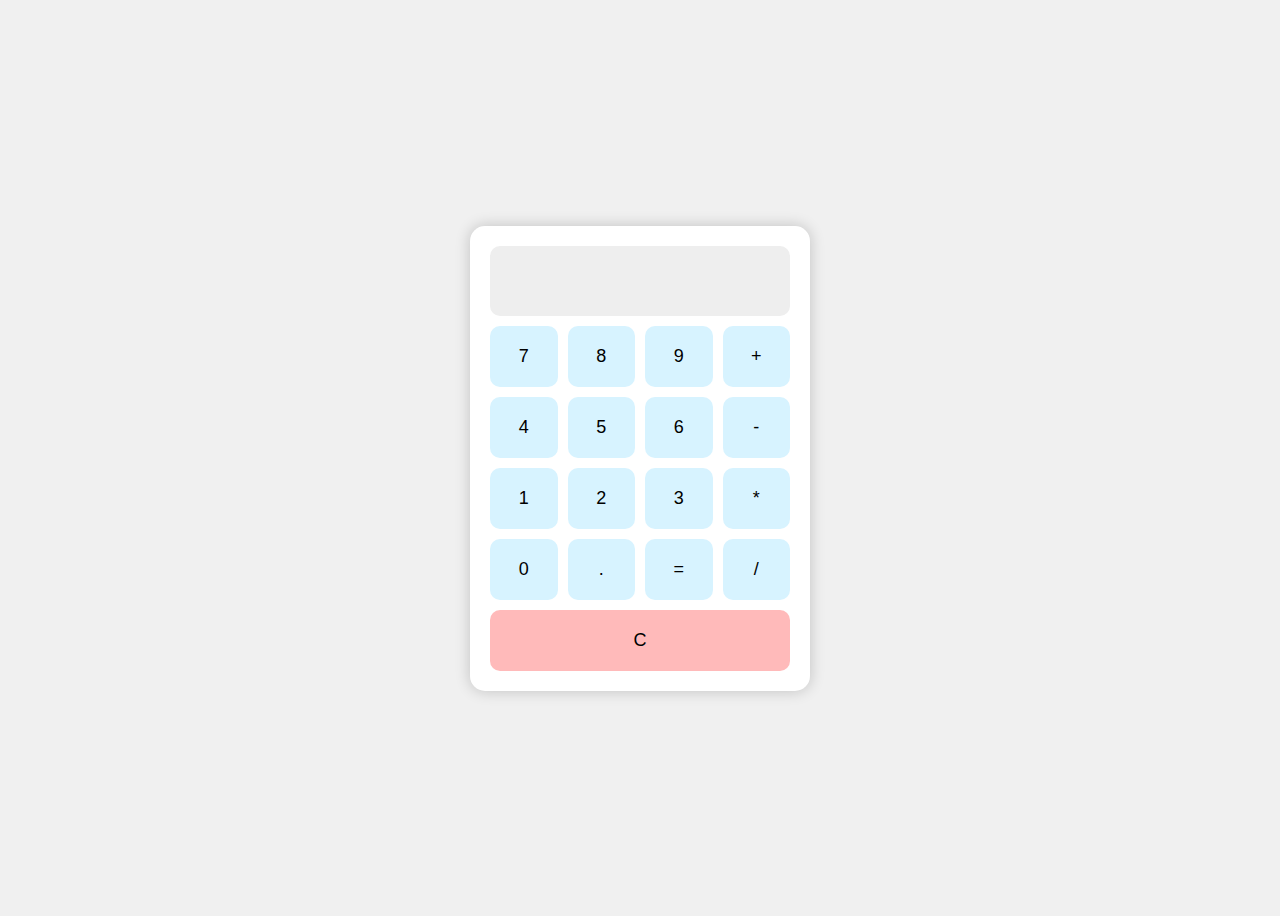
<file: index.html>
<!DOCTYPE html>
<html lang="en">
<head>
  <meta charset="UTF-8" />
  <meta name="viewport" content="width=device-width, initial-scale=1.0"/>
  <title>Calculator</title>
  <link rel="stylesheet" href="style.css" />
</head>
<body>

  <div class="calculator">
    <div class="display" id="result"></div>
    <div class="buttons">
      <button onclick="press('7')">7</button>
      <button onclick="press('8')">8</button>
      <button onclick="press('9')">9</button>
      <button onclick="press('+')">+</button>

      <button onclick="press('4')">4</button>
      <button onclick="press('5')">5</button>
      <button onclick="press('6')">6</button>
      <button onclick="press('-')">-</button>

      <button onclick="press('1')">1</button>
      <button onclick="press('2')">2</button>
      <button onclick="press('3')">3</button>
      <button onclick="press('*')">*</button>

      <button onclick="press('0')">0</button>
      <button onclick="press('.')">.</button>
      <button onclick="calculate()">=</button>
      <button onclick="press('/')">/</button>

      <button onclick="clearResult()" class="clear">C</button>
    </div>
  </div>

  <script src="firstproject.js"></script>
</body>
</html>
</file>
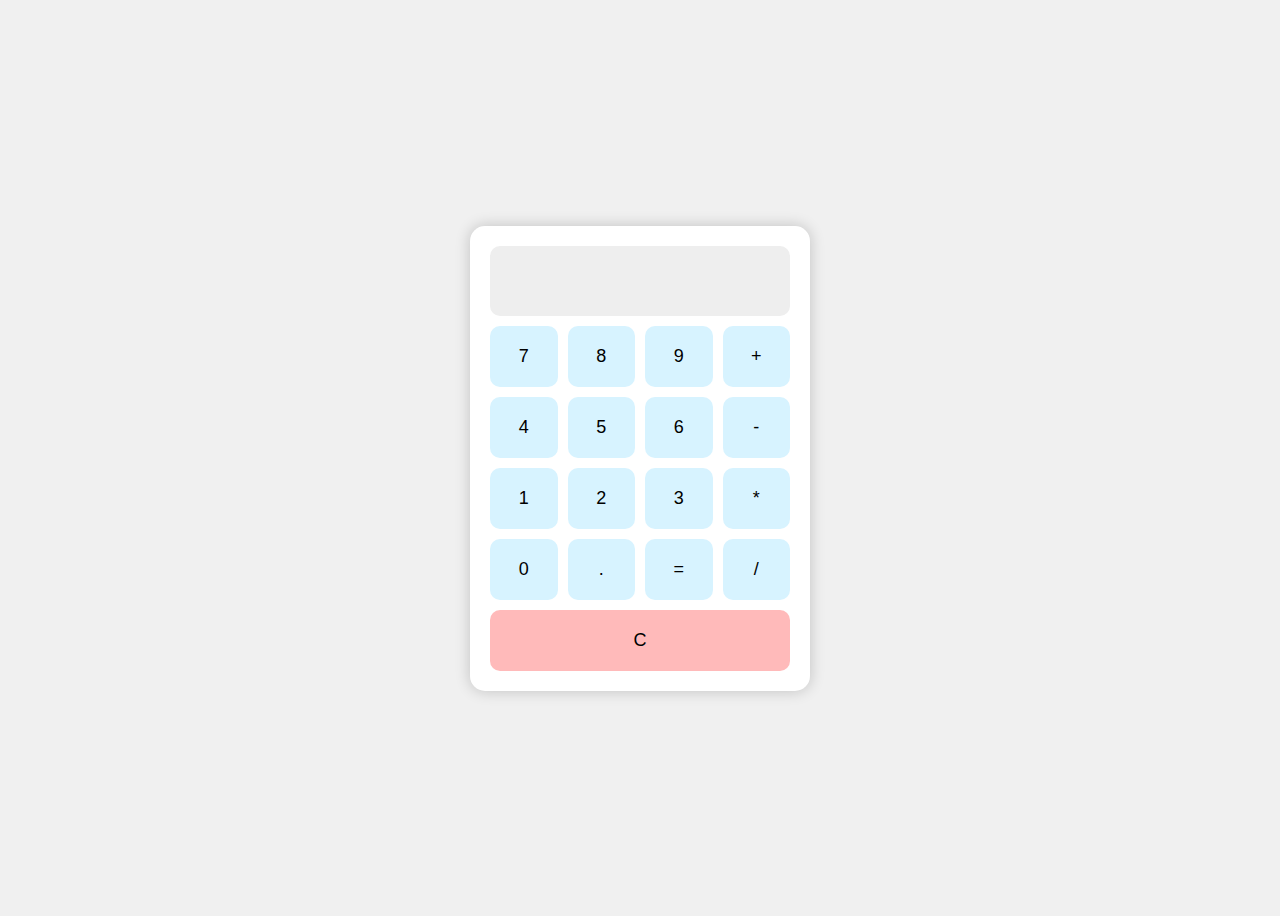
<file: tp2.html>
<!DOCTYPE html>
<html lang="en">
<head>
  <meta charset="UTF-8" />
  <meta name="viewport" content="width=device-width, initial-scale=1.0"/>
  <title>آلة حاسبة بسيطة</title>
  <link rel="stylesheet" href="style.css" />
</head>
<body>

  <div class="calculator">
    <div class="display" id="result"></div>
    <div class="buttons">
      <button onclick="press('7')">7</button>
      <button onclick="press('8')">8</button>
      <button onclick="press('9')">9</button>
      <button onclick="press('+')">+</button>

      <button onclick="press('4')">4</button>
      <button onclick="press('5')">5</button>
      <button onclick="press('6')">6</button>
      <button onclick="press('-')">-</button>

      <button onclick="press('1')">1</button>
      <button onclick="press('2')">2</button>
      <button onclick="press('3')">3</button>
      <button onclick="press('*')">*</button>

      <button onclick="press('0')">0</button>
      <button onclick="press('.')">.</button>
      <button onclick="calculate()">=</button>
      <button onclick="press('/')">/</button>

      <button onclick="clearResult()" class="clear">C</button>
    </div>
  </div>

  <script src="firstproject.js"></script>
</body>
</html>
</file>
<file: style.css>
body {
  font-family: Arial, sans-serif;
  background-color: #f0f0f0;
  display: flex;
  height: 100vh;
  justify-content: center;
  align-items: center;
}

.calculator {
  background-color: white;
  padding: 20px;
  border-radius: 15px;
  box-shadow: 0 0 15px rgba(0, 0, 0, 0.2);
  width: 300px;
}

.display {
  background-color: #eee;
  padding: 15px;
  text-align: right;
  font-size: 24px;
  border-radius: 10px;
  margin-bottom: 10px;
  min-height: 40px;
}

.buttons {
  display: grid;
  grid-template-columns: repeat(4, 1fr);
  gap: 10px;
}

button {
  padding: 20px;
  font-size: 18px;
  border: none;
  border-radius: 10px;
  background-color: #d7f3ff;
  cursor: pointer;
  transition: 0.2s;
}

button:hover {
  background-color: #b0e4ff;
}

.clear {
  grid-column: span 4;
  background-color: #ffbaba;
}
</file>
